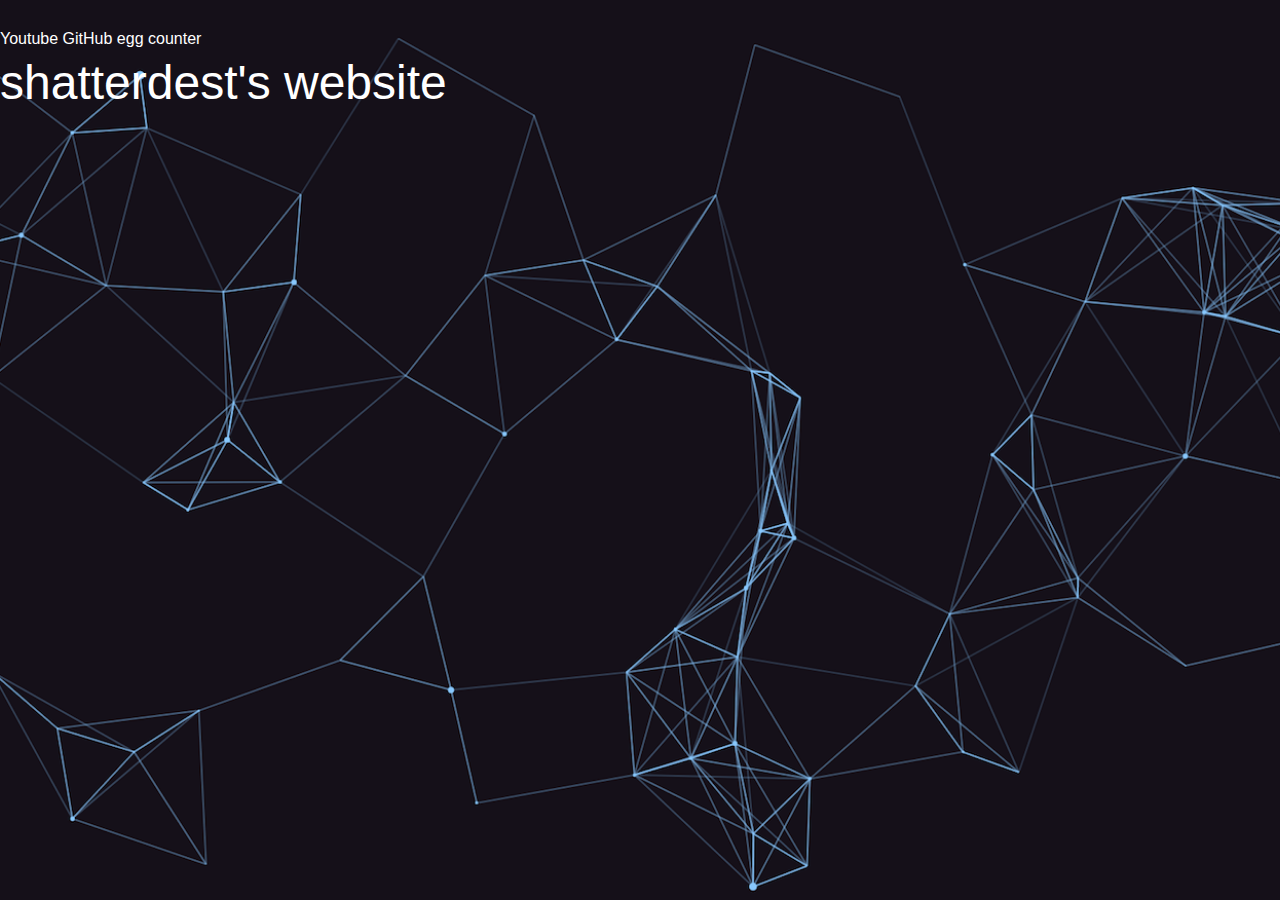
<file: index.html>
<!DOCTYPE html>
<html>

	<head>
		<title>Shatterdest's website</title>
		<meta charset="utf-8"/>
		<link rel='stylesheet' type='text/css' href="style.css">
	</head>

	<body>
		<header>
			<div class="Front-Text">
			<a href="https://www.youtube.com/channel/UC2U1VIHi2nZjf0KihmmtmXA" target="_blank">Youtube</a>   
			<a href="https://github.com/Shatterdest" target="_blank">GitHub</a> 
			<font size="100px"><a href="https://shatterdest.github.io/egg.html">egg counter</a>
			</div>
		</header>
		<pp>shatterdest's website</pp>



	</body>

	</html>
</file>
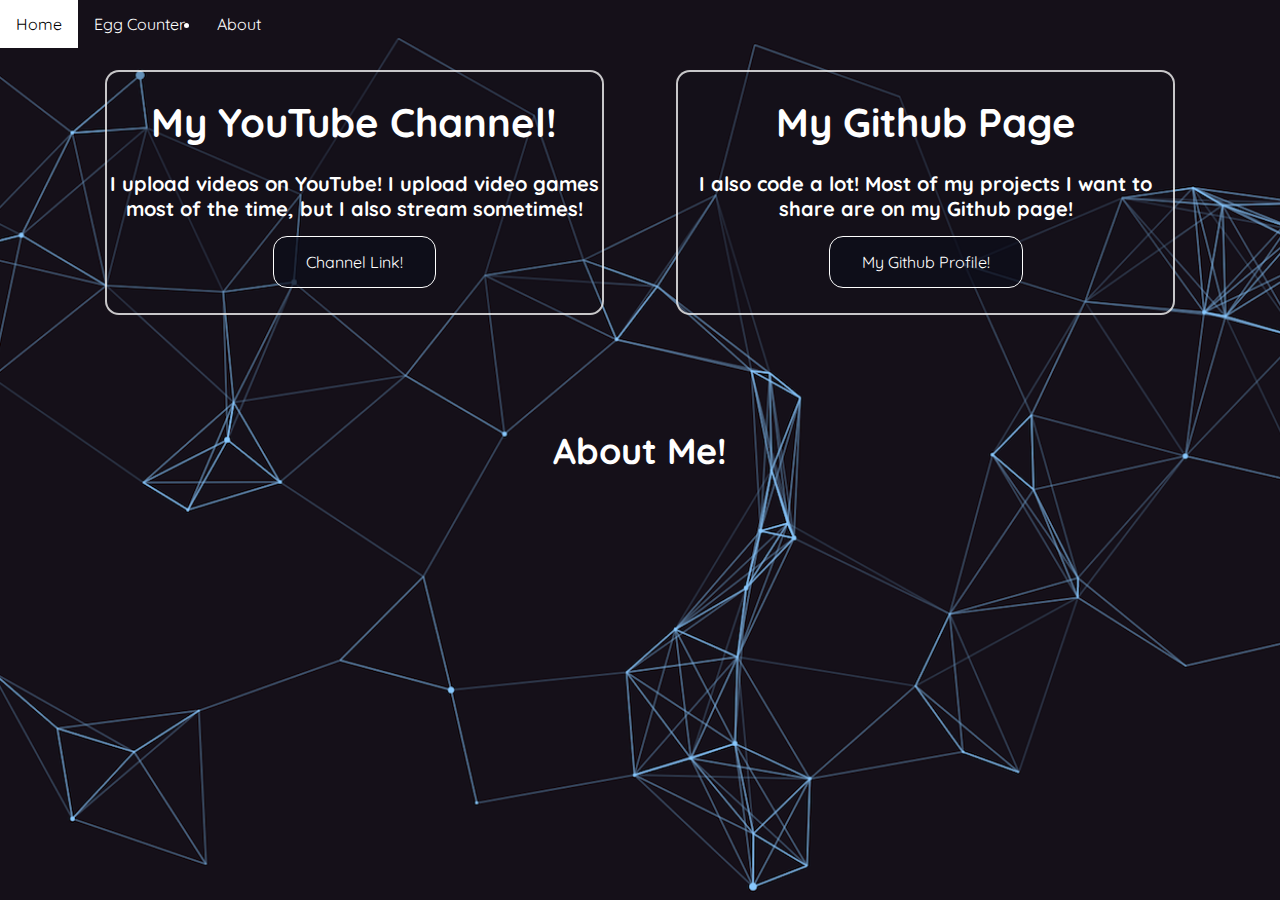
<file: about.html>
<html lang="en">

<head>
    <meta charset="UTF-8">
    <meta http-equiv="X-UA-Compatible" content="IE=edge">
    <meta name="viewport" content="width=device-width, initial-scale=1.0">
    <link rel='stylesheet' type='text/css' href="style.css">
    <link rel="preconnect" href="https://fonts.googleapis.com">
    <link rel="preconnect" href="https://fonts.gstatic.com" crossorigin>
    <link href="https://fonts.googleapis.com/css2?family=Quicksand&display=swap" rel="stylesheet">
    <title>About Me!</title>
</head>

<body>
    <ul class="navbar">
        <li class="li"><a href="/" class="nav-item">Home</a></li>
        <li class="li"><a href="/egg.html" class="nav-item">Egg Counter</a></li>
        <li class="li"><a href="/about.html" class="nav-item">About</a></li>
        <p class="title-text">About Me!</p>
    </ul>
    <div class="flex-container">
        <div class="card">
            <h3 class="card-title">My YouTube Channel!</h3>
            <h4 class="card-desc">I upload videos on YouTube! I upload video games most of the time, but I also stream sometimes!</h4>
            <div class="button-container">
                <a class="card-text" href="https://www.youtube.com/channel/UC2U1VIHi2nZjf0KihmmtmXA" target="_blank">Channel Link!</a>
            </div>
        </div>
        <div class="card">
            <h3 class="card-title">My Github Page</h3>
            <h4 class="card-desc">I also code a lot! Most of my projects I want to share are on my Github page!</h4>
            <div class="button-container">
                <a class="card-text" href="https://github.com/Shatterdest" target="_blank">My Github Profile!</a>
            </div>
        </div>
    </div>
</body>

</html>
</file>
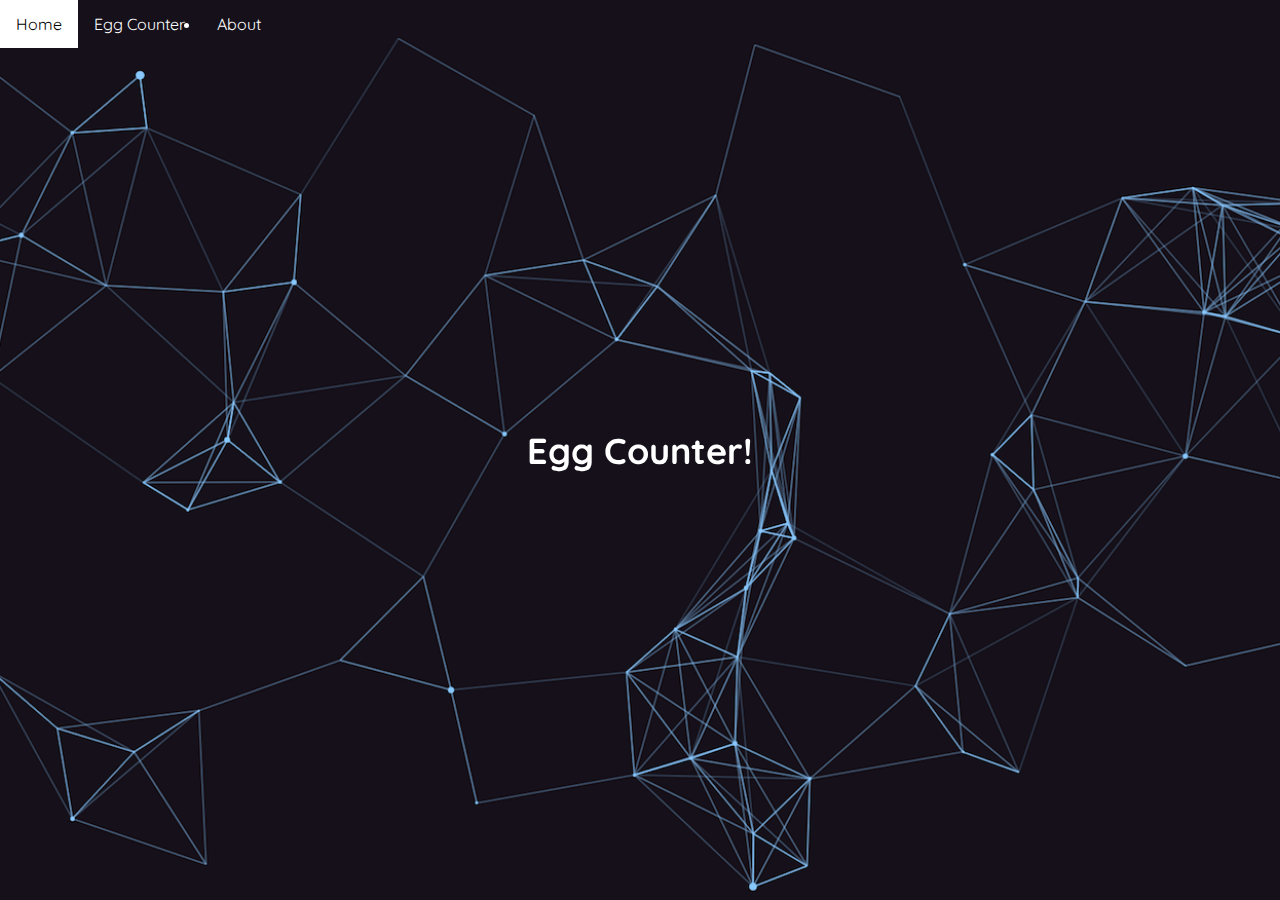
<file: egg.html>
<html lang="en">

<head>
  <meta charset="UTF-8">
  <meta http-equiv="X-UA-Compatible" content="IE=edge">
  <meta name="viewport" content="width=device-width, initial-scale=1.0">
  <link rel='stylesheet' type='text/css' href="style.css">
  <link rel="preconnect" href="https://fonts.googleapis.com">
  <link rel="preconnect" href="https://fonts.gstatic.com" crossorigin>
  <link href="https://fonts.googleapis.com/css2?family=Quicksand&display=swap" rel="stylesheet">
  <title>Egg Counter</title>
</head>

<body>
  <ul class="navbar">
    <li class="li"><a href="/" class="nav-item">Home</a></li>
    <li class="li"><a href="/egg.html" class="nav-item">Egg Counter</a></li>
    <li class="li"><a href="/about.html" class="nav-item">About</a></li>
    <p class="title-text">Egg Counter!</p>
  </ul>
  <iframe class="egg" src="https://www.youtube.com/embed/rZks3IuRSqA?&autoplay=0controls=0&amp;start=12"
    title="YouTube video player" frameborder="0"
    allow="accelerometer; autoplay; clipboard-write; encrypted-media; gyroscope; picture-in-picture"
    allowfullscreen></iframe>

</body>

</html>
</file>
<file: style.css>
html,
body,
* {
  font-family: "Quicksand", sans-serif;
  box-sizing: border-box;
  margin: 0;
  padding: 0;
  scroll-behavior: smooth;
}

body {
  color: white;
  background-image: url("/background.png");
  background-attachment: fixed;
  background-repeat: no-repeat;
  background-position: center;
  background-size: cover;
}

.menu {
  list-style-type: none;
  margin: 0;
  padding: 0;
  overflow: hidden;
  border-bottom: 3px solid white;
  position: relative;
}

.li {
  float: left;
}

.li .nav-item {
  display: block;
  color: white;
  text-align: center;
  padding: 14px 16px;
  text-decoration: none;
  transition: 0.3s all;
}

.li .nav-item:hover {
  background-color: white;
  color: black;

}

a,
a:link,
a:visited,
a:active {
  text-align: center;
  font-size: 16px;
  color: white;
  text-decoration: none;
}

.egg {
  aspect-ratio: 16/9;
  height: 90vh;
  margin-top: 2vh;
  margin-bottom: 2vh;
  margin-left: 8vw;
  margin-right: auto;
}

.title-text {
  text-align: center;
  font-size: 36px;
  color: white;
  font-weight: bold;
  display: inline;
  position: absolute;
  top: 50%;
  right: 50%;
  transform: translate(50%, -50%);
}

.wip {
  text-align: center;
  font-size: 350px;
  font-weight: 900;
  text-shadow: 14px 0 0 rgba(0, 0, 0, 0.486), 0 -1px 0 rgba(0, 0, 0, 0.486),
    0 1px 0 rgba(0, 0, 0, 0.486), -1px 0 0 rgba(0, 0, 0, 0.486);
}

.flex-container {
  display: flex;
  justify-content: space-evenly;
  width: 95vw;
  margin: 50px auto;
}

.card {
  width: 41%;
  background-color: rgba(21, 16, 25, 0.30);
  text-align: center;
  transition: 0.3s all;
  border: 2px rgba(255, 255, 255, 0.77) solid;
  border-radius: 14px;
  animation: fadeIn 4.1s;
}

@keyframes fadeIn {
  0% {
    opacity: 0;
  }

  100% {
    opacity: 1;
  }
}

.card-title {
  text-align: center;
  font-weight: bold;
  font-size: 40px;
  position: top;
  margin-top: 5%;
  margin-bottom: 5%;
}

.navbar {
  padding-bottom: 20px;
}

.card-desc {
  text-align: center;
  font-weight: bold;
  font-size: 20px;
  margin-bottom: 3%;
}

.card-text {
  background-color: rgba(12, 13, 26, 0.69);
  border: 1px solid white;
  color: white;
  padding: 15px 32px;
  border-radius: 14px;
  text-align: center;
  text-decoration: none;
  display: inline-block;
  font-size: 16px;
  margin-bottom: 5%;
  justify-content: space-between;
  transition: 0.3s all;
}

.card-text:hover {
  background-color: white;
  color: black;
  transform: translate3D(0, -5px, 0) scale(1.05);
}

a,
a:link,
a:visited,
a:active {
  text-align: center;
  font-size: 16px;
  position: relative;
  color: white;
  text-decoration: none;
}

.card:hover {
  box-shadow: 0 2px 4px 3px rgba(255, 255, 255, 0.6);
  transform: translate3D(0, -1px, 0) scale(1.03);
}

.ham-button {
  display: none;
  background-color: rgba(1, 1, 1, 0);
  color: white;
  border-color: rgba(1, 0, 1, 0);
  font-size: 50px;
  float: left;
  margin-left: 20px;
  padding: 0 0 0 0;
}

@media screen and (max-width: 900px) {

  .ham-button {
    display: block;
  }

  .li {
    visibility: hidden;
  }

  .title-text {
    text-overflow: ellipsis;
    overflow: hidden;
    white-space: nowrap;
  }
}
</file>
